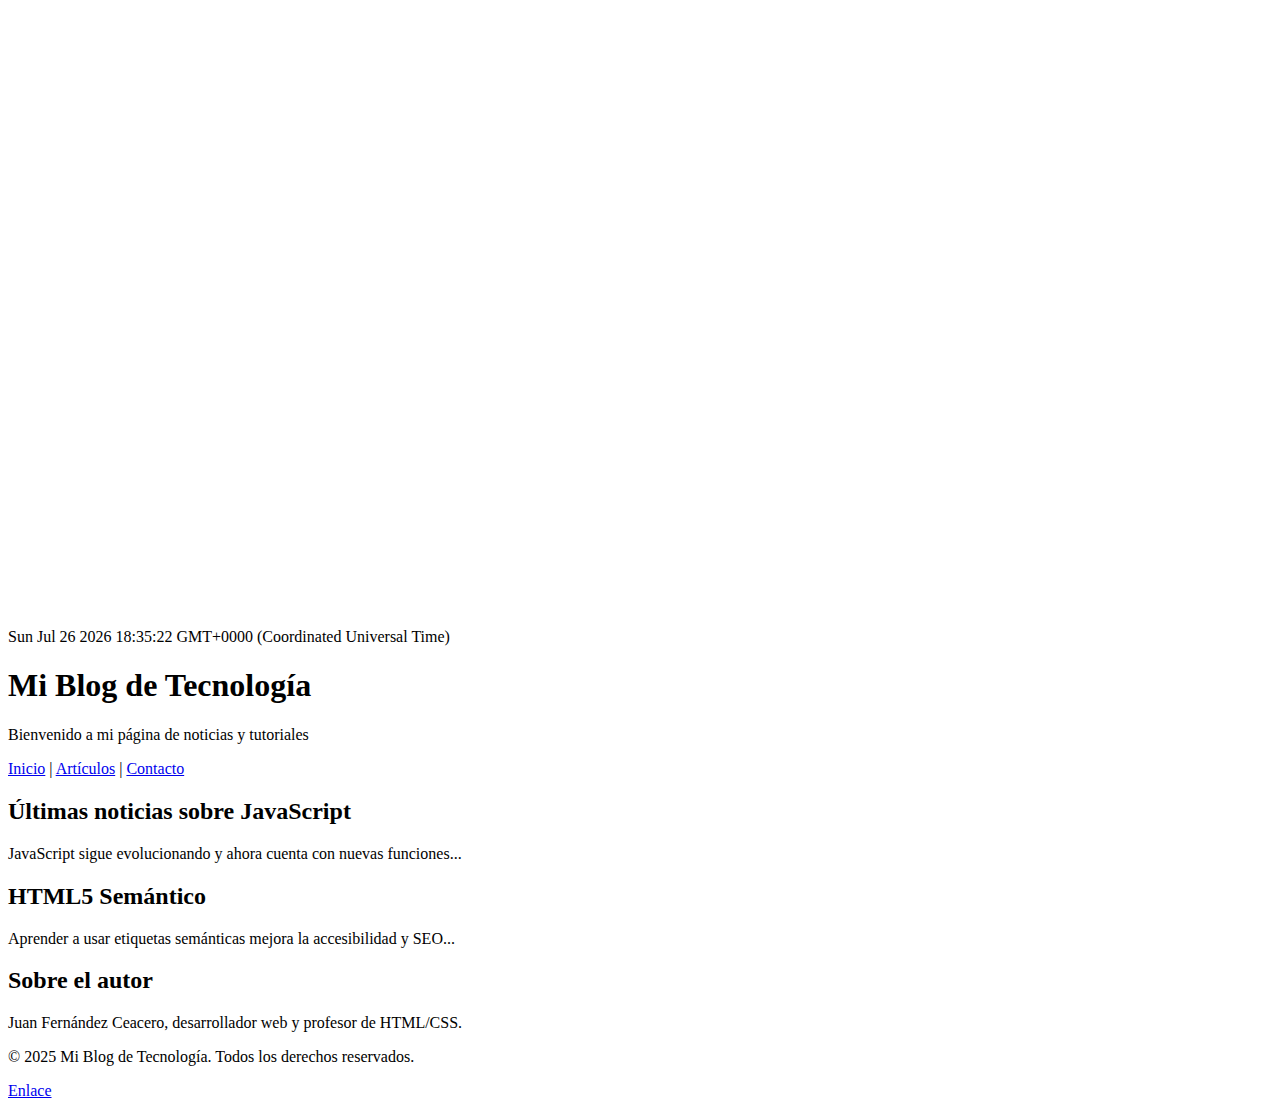
<file: 01-lecciones-aprendidas/leccion2.html>
<!DOCTYPE html>
<html lang="es-ES">

<head>
    <meta charset="UTF-8">

    <!-- Para diseño responsive en móviles y tablets -->
    <meta name="viewport" content="width=device-width, initial-scale=1.0">

    <!-- Un poco de SEO y descripción -->
    <meta name="description" content="Aprende HTML, CSS y JavaScript con ejemplos prácticos">
    <meta name="keywords" content="HTML, CSS, JavaScript, tutorial, aprendizaje">
    <meta name="author" content="Juan Fernández Ceacero">
    <meta name="robots" content="index, follow">
    <meta name="theme-color" content="#09f">

    <!-- Etiquetas Open Graph, no están bien definidas -->
    <meta property="og:title" content="Seguimos con HTML">
    <meta property="og:description" content="Aprende HTML, CSS y JavaScript con ejemplos prácticos">
    <meta property="og:type" content="website">
    <meta property="og:url" content="https://www.tusitio.com/">
    <meta property="og:image" content="https://www.tusitio.com/images/preview.png">
    <meta property="og:locale" content="es_ES">

    <link rel="alternate" hreflang="en" href="https://www.tusitio.com/en/pagina.html">
    <link rel="canonical" href="https://www.tusitio.com/pagina-principal.html">


    <!-- Refrescar página cada 30 segundos (opcional) -->
    <!-- <meta http-equiv="refresh" content="30"> -->

    <title>Seguimos con HTML</title>
    <link rel="icon" type="image/png" href="../assets/images/favicon.png"> <!-- Favicon -->

    <!-- <base href="./"> -->

    <style>
        iframe {
            width: 2000px;
            height: 600px;
        }
    </style>
</head>

<body>

    <!-- Iframes -->
    <iframe src="https://midu.dev/" title="Pagina de Midudev" frameborder="0"></iframe>

    <!-- Mostrar fecha actual con JavaScript -->
    <p id="fecha"></p>

    <script>
        document.getElementById("fecha").innerHTML = Date();
    </script>

    <noscript>Tu navegador no soporta JavaScript</noscript>

    <!-- HEADER: Encabezado principal del documento -->
    <header>
        <h1>Mi Blog de Tecnología</h1>
        <p>Bienvenido a mi página de noticias y tutoriales</p>
    </header>

    <!-- NAV: Menú de navegación principal -->
    <nav>
        <a href="#">Inicio</a> |
        <a href="#">Artículos</a> |
        <a href="#">Contacto</a>
    </nav>

    <!-- MAIN: Contenido principal de la página -->
    <main>

        <!-- SECTION: Sección temática del contenido -->
        <section>

            <!-- ARTICLE: Contenido independiente, por ejemplo un post -->
            <article>
                <h2>Últimas noticias sobre JavaScript</h2>
                <p>JavaScript sigue evolucionando y ahora cuenta con nuevas funciones...</p>
            </article>

            <article>
                <h2>HTML5 Semántico</h2>
                <p>Aprender a usar etiquetas semánticas mejora la accesibilidad y SEO...</p>
            </article>

        </section>

        <!-- ASIDE: Contenido lateral, como un sidebar con información extra -->
        <aside>
            <h2>Sobre el autor</h2>
            <p>Juan Fernández Ceacero, desarrollador web y profesor de HTML/CSS.</p>
        </aside>

    </main>

    <!-- FOOTER: Pie de página con información de contacto o copyright -->
    <footer>
        <p>© 2025 Mi Blog de Tecnología. Todos los derechos reservados.</p>
    </footer>

    <!-- Buenas prácticas de seguridad al visitar enlaces externos -->
    <a href="https://www.w3schools.com/html/html_responsive.asp" target="_blank" rel="noreferrer noopener">Enlace</a>

</body>

</html>
</file>
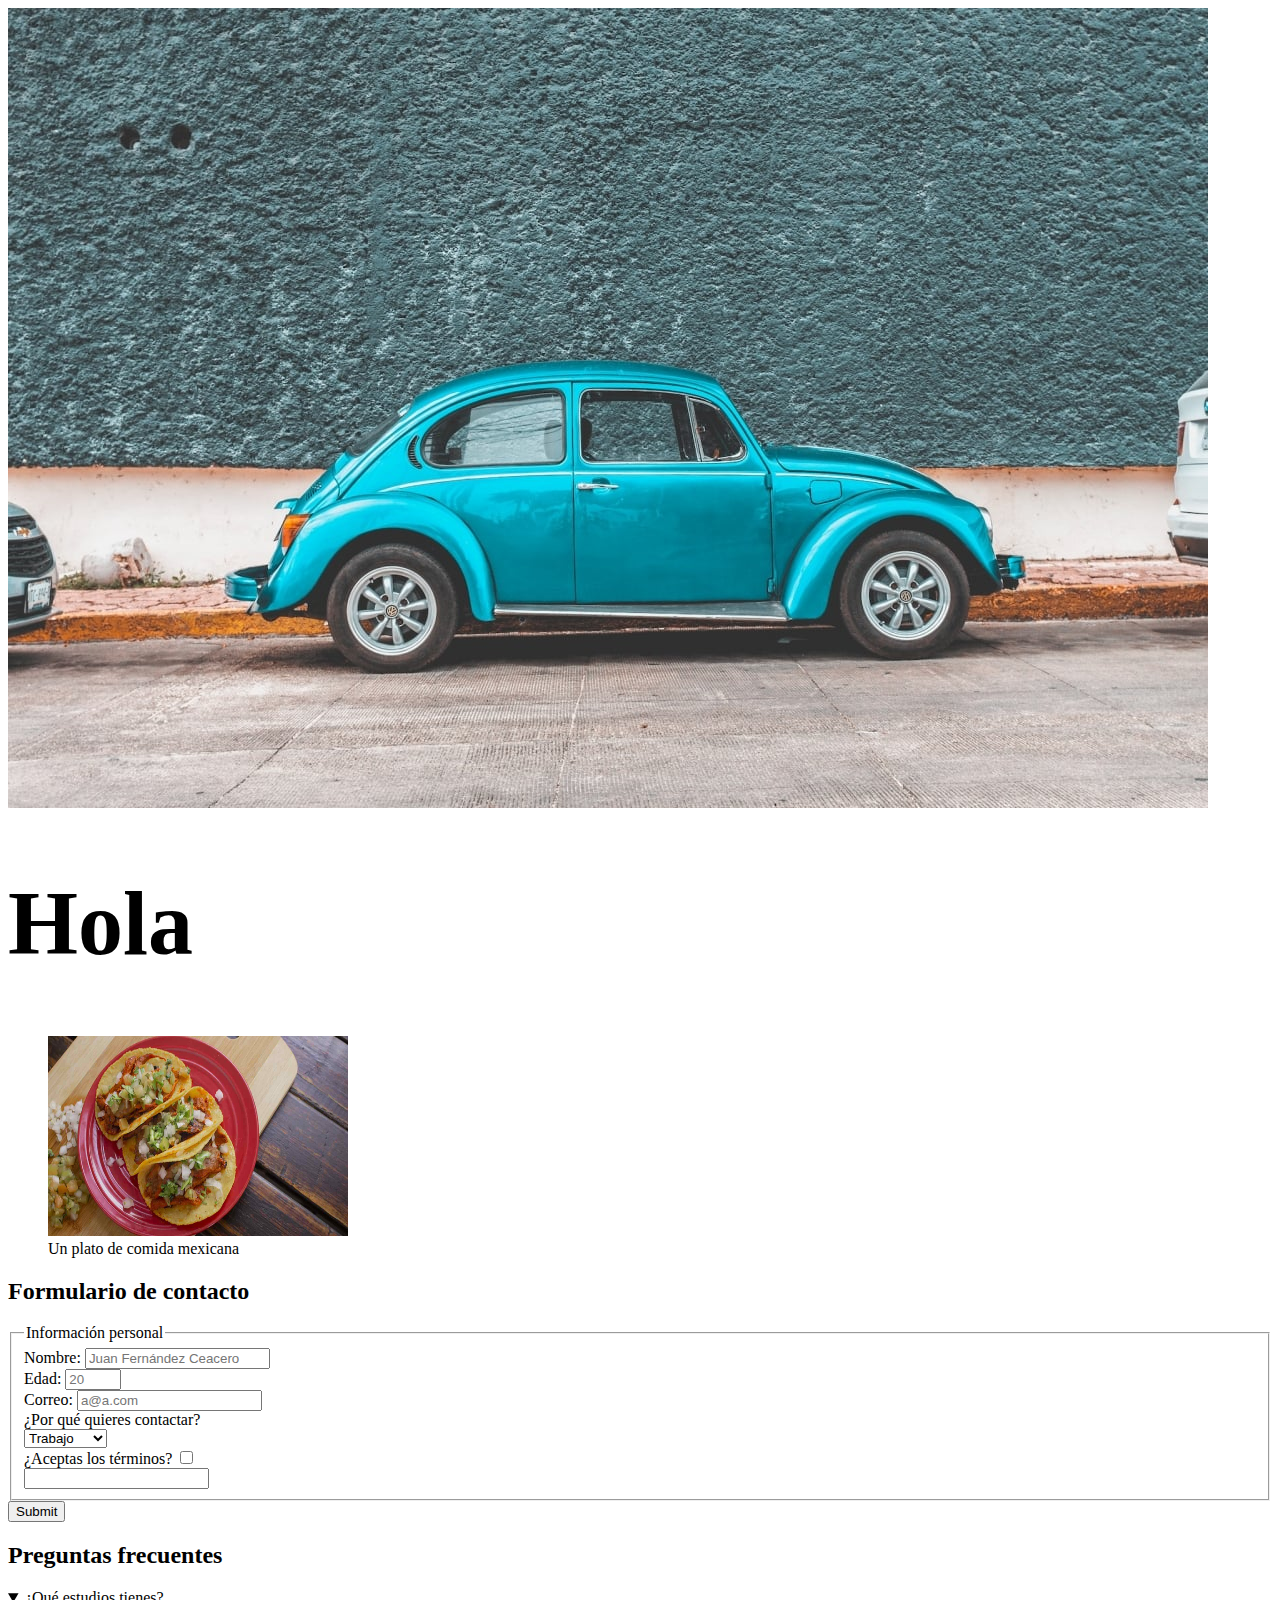
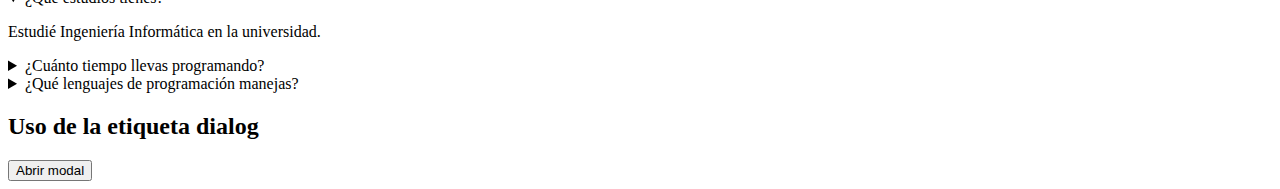
<file: 01-lecciones-aprendidas/leccion3.html>
<!DOCTYPE html>
<html lang="en">
<head>
    <meta charset="UTF-8">
    <meta name="viewport" content="width=device-width, initial-scale=1.0">
    <title>Cosas más avanzadas de html</title>
    <link rel="icon" type="image/png" href="../assets/images/favicon.png"> <!-- Favicon -->

</head>
<body>
    
    <!-- HTML Responsive -->
    <img src="../assets/images/coche.jpg" alt="Una imagen de un coche" style="max-width: 100%; height: auto;">

    <h1 style="font-size: 10vh;">Hola</h1>

    <!-- Más etiquetas semánticas interesantes -->
    <figure>
        <img loading="lazy" src="../assets/images/comida.jpg" alt="Una tortitas mexicanas" style="width: 300px; height: 200px;">
        <figcaption>Un plato de comida mexicana</figcaption>
    </figure> <!-- Loading lazy se usa para imágenes más abajo de las páginas -->

    <!-- Formularios -->

    <h2>Formulario de contacto</h2>
    <form action="https://httpbin.org/post" method="post">

        <fieldset>
            <legend>Información personal</legend>

            <div>
            <label for="name">Nombre: </label>
            <input type="text" id="name" name="name" placeholder="Juan Fernández Ceacero" required>
            </div>

            <!-- Tambíen se puede envolver el input en el label -->
            <div>
            <label>
                Edad:
                <input type="number" name="edad" placeholder="20" required min="0" max="99">

            </label>
            </div>
            <div>

                <label>
                    Correo:
                    <input type="email" name="correo" placeholder="a@a.com">
                </label>

            </div>
            <div>
                <label for="why">¿Por qué quieres contactar?</label><br>
                <select name="why" id="id">
                    
                    <option value="Trabajo">Trabajo</option>
                    <option value="Me aburro">Me aburro</option>

                </select><br>
                <label>
                    ¿Aceptas los términos?
                    <input type="checkbox" name="terms" required>

                </label>

            </div>
            <!-- También se puede hacer con DataList, mucho mejor -->
            <div>
                <datalist id="idiomas">
                    <option value="Lenguaje1">Lenguaje1</option>
                    <option value="Lenguaje2">Lenguaje2</option>
                    <option value="Lenguaje3">Lenguaje3</option>
                    <option value="Lenguaje4">Lenguaje4</option>
                </datalist>
                <label>
                    <input list="idiomas" name="lenguajes" required>
                </label>

            </div>

        </fieldset>
        <button>Submit</button> <!-- Los botones dentro de un formulario son de type="submit" -->

    </form>

    <!-- De MiduDev etiqueta Dialog, details, atributo loading lazy -->
    <section>
        <h2>Preguntas frecuentes</h2>

        <details open>
            <summary>¿Qué estudios tienes?</summary>
            <p>Estudié Ingeniería Informática en la universidad.</p>
        </details>

        <details>
            <summary>¿Cuánto tiempo llevas programando?</summary>
            <p>Llevo más de 5 años programando en distintos lenguajes como Python, JavaScript y C++.</p>
        </details>

        <details>
            <summary>¿Qué lenguajes de programación manejas?</summary>
            <p>Principalmente Python, JavaScript, Java y C++. También he trabajado con HTML, CSS y SQL.</p>
        </details>

    </section>

    <section>
        <h2>Uso de la etiqueta dialog</h2>
        <dialog id="dialog">

            <h1>¿Sabías que puedes abrir una modal así?</h1>
            <p>Y además es totalmente nativo</p>
            <button id="hide">Cerrar modal</button>

        </dialog>
        <button id="abrir">Abrir modal</button>

        <script>
            window.abrir.addEventListener('click', () => {

                window.dialog.showModal()
            })

            window.hide.addEventListener('click', () => {

                window.dialog.close()
            })
        </script>


    </section>

</body>
</html>
</file>
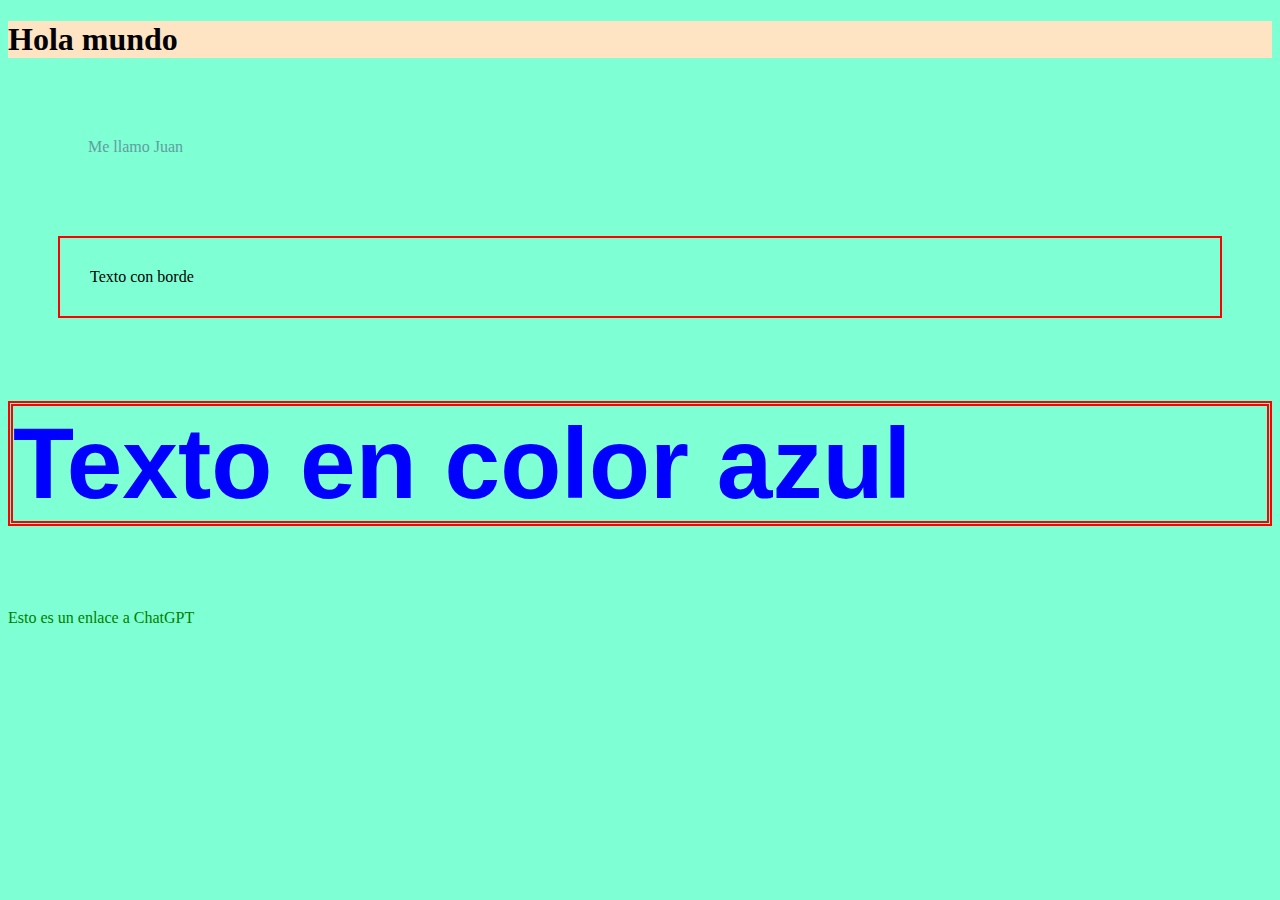
<file: 02-practicar-css/practicar_css.html>
<!DOCTYPE html>
<html lang="es-ES">
<head>
    <meta charset="UTF-8">
    <meta name="viewport" content="width=device-width, initial-scale=1.0">
    <title>Practicar CSS</title>
    <link rel="icon" type="image/png" href="../images/css.png">
    <link rel="stylesheet" href="styles.css">
</head>
<body>
    
    <!-- Colores -->
     <div>
        <h1 style="background-color: bisque;">Hola mundo</h1> <!-- Fondo -->
        <p style="color: cadetblue;">Me llamo Juan</p> <!-- Texto -->
        <p style="border: 2px solid red;">Texto con borde</p> <!-- Borde -->
     </div> 

     <div title="Para practicar con la hoja de estilos">

        <h2 id="prueba" class="clase">Texto en color azul</h2>
        <a href="https://chatgpt.com/" target="_blank">Esto es un enlace a ChatGPT</a>

     </div>


</body>
</html>
</file>
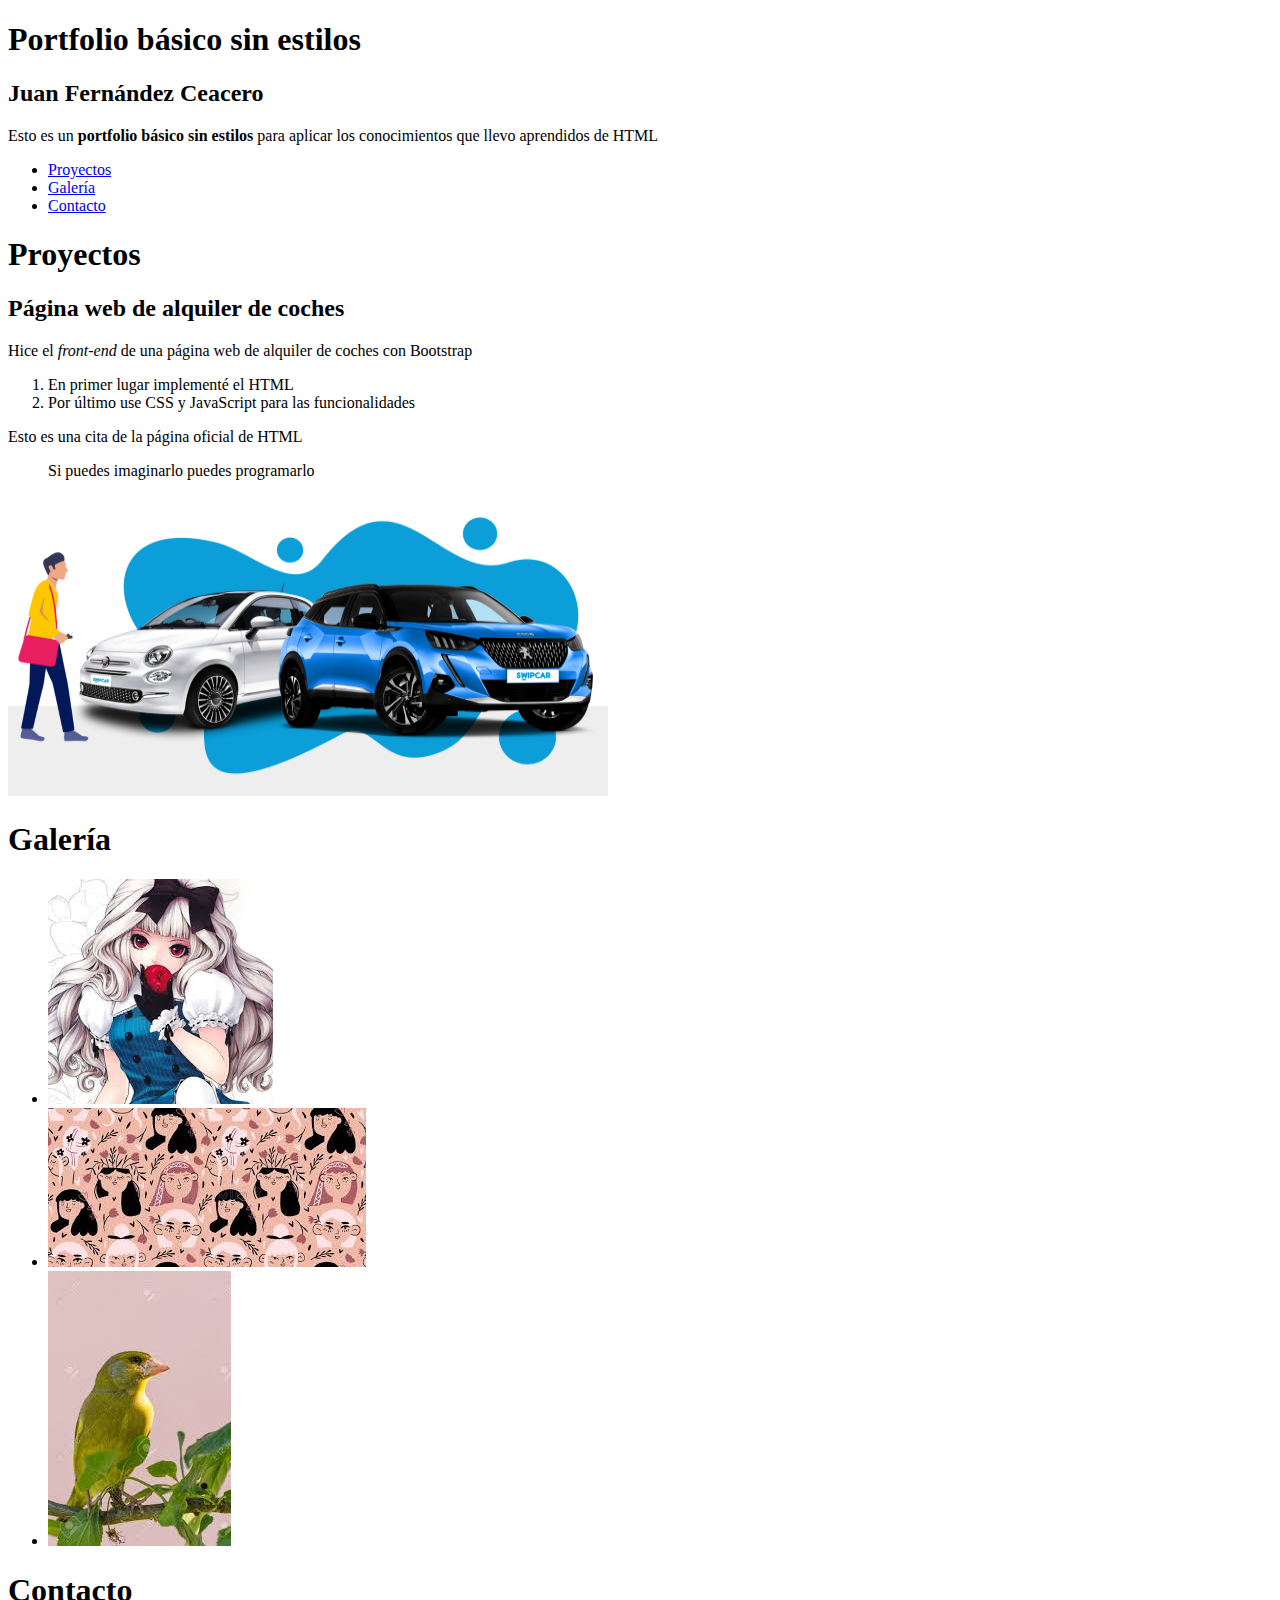
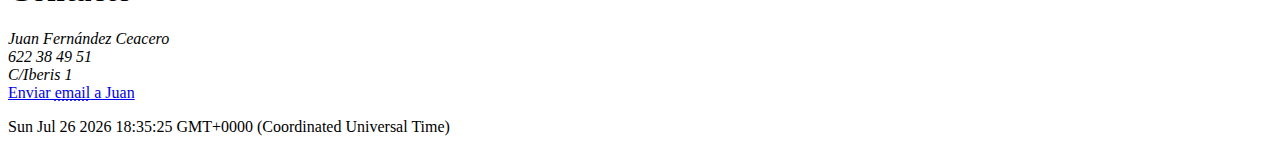
<file: 03-ejercicio-portfolio/portfoliobasico.html>
<!DOCTYPE html>
<html lang="es-ES">
<head>

    <meta charset="UTF-8">
    <meta name="viewport" content="width=device-width, initial-scale=1.0">
    <meta name="author" content="Juan Fernández Ceacero">
    <meta name="description" content="Porfolio básico sin estilos para practicar lo que llevo aprendido de HTML">

    <title>Portfolio básico sin estilos</title>
    <link rel="icon" type="image/x-icon" href="images/portfolio.ico">

    <script>
        document.addEventListener("DOMContentLoaded",() => {
            document.getElementById("fechaActual").innerHTML = Date();
        });
    </script>

</head>
<body>

    <header>

        <h1>Portfolio básico sin estilos</h1>
        <h2>Juan Fernández Ceacero</h2>
        <p>Esto es un <strong>portfolio básico sin estilos</strong> para aplicar los conocimientos que llevo aprendidos de HTML</p>

    </header>

    <nav>

        <ul>
            <li><a href="#proyectos">Proyectos</a></li>
            <li><a href="#galeria">Galería</a></li>
            <li><a href="#contacto">Contacto</a></li>
        </ul>

    </nav>

    <main>

        <section id="proyectos">

            <h1>Proyectos</h1>
            <article>

                <h2>Página web de alquiler de coches</h2>
                <p>Hice el <em title="Capa de presentación">front-end</em> de una página web de alquiler de coches con Bootstrap</p>
                <ol type="1">
                    <li>En primer lugar implementé el HTML</li>
                    <li>Por último use CSS y JavaScript para las funcionalidades</li>
                </ol>

                <p>Esto es una cita de la página oficial de HTML</p>
                <blockquote cite="https://lenguajehtml.com/">Si puedes imaginarlo puedes programarlo</blockquote>
                <a download href="images/renting.png">

                    <img src="images/renting.png" alt="Logo de la página web" width="600px" height="300px">
                </a>

            </article>

            <!-- Añadir más article para cada proyecto -->

        </section>
        <section id="galeria">

            <h1>Galería</h1>
            <ul>
                <li><img src="images/otaku.jpg" alt="Imagen de Otaku"></li>
                <li> <picture>

                    <source media="(min-width: 600px)" srcset="images/personas.jpg">
                    <img src="" alt=""> <!-- No es buena práctica dejar esto así, pero lo hago de prueba -->
                </picture></li>
                <li><a href="https://www.filmaffinity.com/es/film594164.html" target="_blank" rel="noreferrer noopener">
                    <img src="images/pajaro.jpg" alt="Imagen de un pajaro"></a>
                </li>
            </ul>
            
        </section>

        <section id="contacto">
            <h1>Contacto</h1>
            <address>
                Juan Fernández Ceacero <br>
                622 38 49 51 <br>
                C/Iberis 1
            </address>
        </section>

    </main>
    
    <!-- <aside></aside> -->

    <footer>
        <a href="mailto:juanf.ceacero@gmail.com">Enviar <abbr title="Correo electrónico">email</abbr> a Juan</a>
        <p id="fechaActual"></p>

    </footer>
    
</body>
</html>
</file>
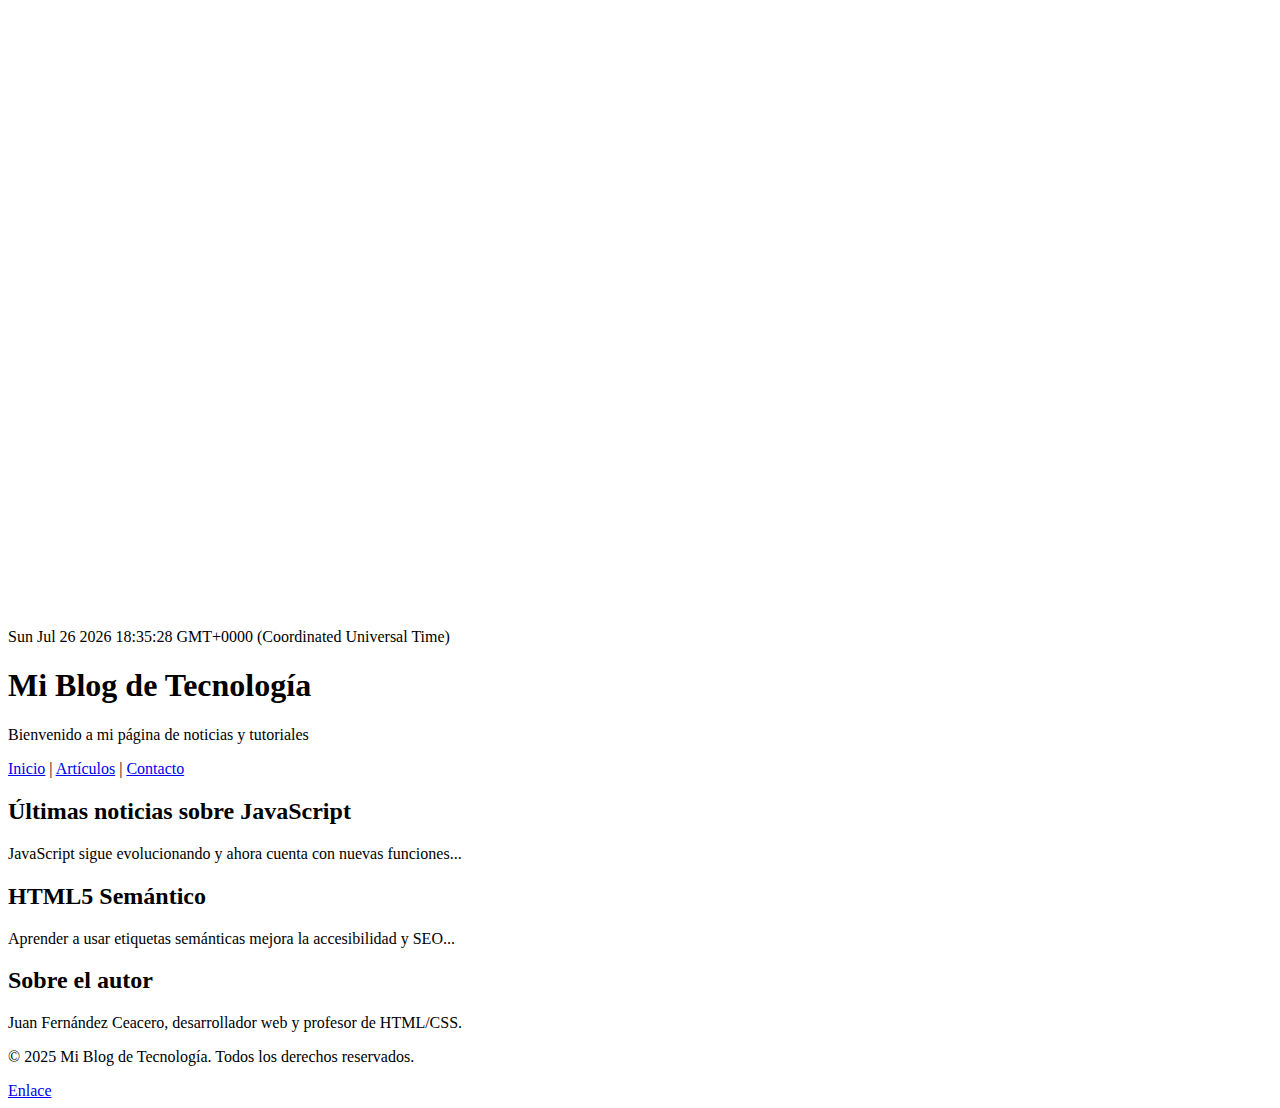
<file: tutorial/leccion2.html>
<!DOCTYPE html>
<html lang="es-ES">

<head>
    <meta charset="UTF-8">

    <!-- Para diseño responsive en móviles y tablets -->
    <meta name="viewport" content="width=device-width, initial-scale=1.0">

    <!-- Un poco de SEO y descripción -->
    <meta name="description" content="Aprende HTML, CSS y JavaScript con ejemplos prácticos">
    <meta name="keywords" content="HTML, CSS, JavaScript, tutorial, aprendizaje">
    <meta name="author" content="Juan Fernández Ceacero">
    <meta name="robots" content="index, follow">
    <meta name="theme-color" content="#09f">

    <!-- Etiquetas Open Graph, no están bien definidas -->
    <meta property="og:title" content="Seguimos con HTML">
    <meta property="og:description" content="Aprende HTML, CSS y JavaScript con ejemplos prácticos">
    <meta property="og:type" content="website">
    <meta property="og:url" content="https://www.tusitio.com/">
    <meta property="og:image" content="https://www.tusitio.com/images/preview.png">
    <meta property="og:locale" content="es_ES">

    <link rel="alternate" hreflang="en" href="https://www.tusitio.com/en/pagina.html">
    <link rel="canonical" href="https://www.tusitio.com/pagina-principal.html">


    <!-- Refrescar página cada 30 segundos (opcional) -->
    <!-- <meta http-equiv="refresh" content="30"> -->

    <title>Seguimos con HTML</title>
    <link rel="icon" type="image/png" href="images/favicon.png"> <!-- Favicon -->

    <!-- <base href="./"> -->

    <style>
        iframe {
            width: 2000px;
            height: 600px;
        }
    </style>
</head>

<body>

    <!-- Iframes -->
    <iframe src="https://midu.dev/" title="Pagina de Midudev" frameborder="0"></iframe>

    <!-- Mostrar fecha actual con JavaScript -->
    <p id="fecha"></p>

    <script>
        document.getElementById("fecha").innerHTML = Date();
    </script>

    <noscript>Tu navegador no soporta JavaScript</noscript>

    <!-- HEADER: Encabezado principal del documento -->
    <header>
        <h1>Mi Blog de Tecnología</h1>
        <p>Bienvenido a mi página de noticias y tutoriales</p>
    </header>

    <!-- NAV: Menú de navegación principal -->
    <nav>
        <a href="#">Inicio</a> |
        <a href="#">Artículos</a> |
        <a href="#">Contacto</a>
    </nav>

    <!-- MAIN: Contenido principal de la página -->
    <main>

        <!-- SECTION: Sección temática del contenido -->
        <section>

            <!-- ARTICLE: Contenido independiente, por ejemplo un post -->
            <article>
                <h2>Últimas noticias sobre JavaScript</h2>
                <p>JavaScript sigue evolucionando y ahora cuenta con nuevas funciones...</p>
            </article>

            <article>
                <h2>HTML5 Semántico</h2>
                <p>Aprender a usar etiquetas semánticas mejora la accesibilidad y SEO...</p>
            </article>

        </section>

        <!-- ASIDE: Contenido lateral, como un sidebar con información extra -->
        <aside>
            <h2>Sobre el autor</h2>
            <p>Juan Fernández Ceacero, desarrollador web y profesor de HTML/CSS.</p>
        </aside>

    </main>

    <!-- FOOTER: Pie de página con información de contacto o copyright -->
    <footer>
        <p>© 2025 Mi Blog de Tecnología. Todos los derechos reservados.</p>
    </footer>

    <!-- Buenas prácticas de seguridad al visitar enlaces externos -->
    <a href="https://www.w3schools.com/html/html_responsive.asp" target="_blank" rel="noreferrer noopener">Enlace</a>

</body>

</html>
</file>
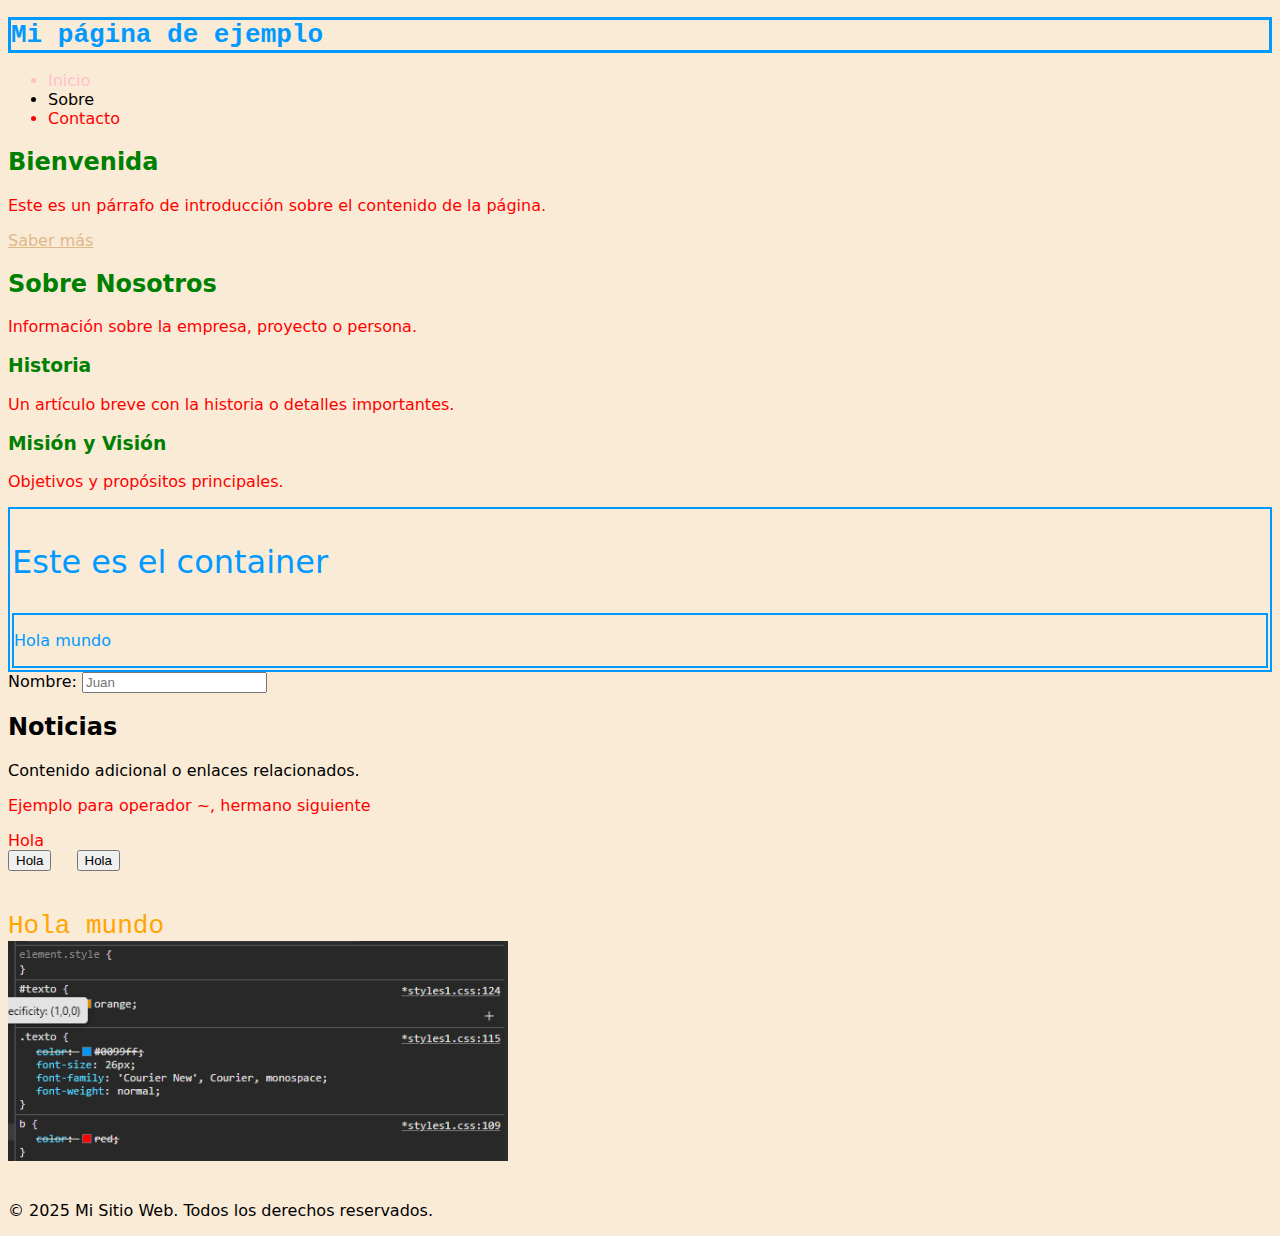
<file: 04-empezamos-css/01-introduccion/leccion1.html>
<!DOCTYPE html>
<html lang="es-ES">
<head>
    <meta charset="UTF-8">
    <meta name="viewport" content="width=device-width, initial-scale=1.0">
    <title>Algunos conceptos básicos de CSS</title>
    <link rel="icon" type="image/x-icon" href="../../assets/images/css.ico?v=1">
    <link rel="stylesheet" href="css/styles1.css">

</head>
<body>

  <header>
    <h1>Mi página de ejemplo</h1>
    <nav>
      <ul>
        <li>Inicio</li>
        <li>Sobre</li>
        <li>Contacto</li>
      </ul>
    </nav>
  </header>

  <main>
    <section id="inicio">
      <h2>Bienvenida</h2>
      <p>Este es un párrafo de introducción sobre el contenido de la página.</p>
      <a class="link" href="#sobre">Saber más</a>
    </section>

    <section id="sobre">
      <h2>Sobre Nosotros</h2>
      <p>Información sobre la empresa, proyecto o persona.</p>
      <article>
        <h3>Historia</h3>
        <p>Un artículo breve con la historia o detalles importantes.</p>
      </article>
      <article>
        <h3>Misión y Visión</h3>
        <p>Objetivos y propósitos principales.</p>
      </article>
    </section>

    <div class="container">
        <p>Este es el container</p>
        <div class="child">
            <p>Hola mundo</p>
        </div>
    </div>

    <label for="name">Nombre: </label>
    <input type="text" id="name" name="name" placeholder="Juan">

    <aside>
      <h2>Noticias</h2>
      <p>Contenido adicional o enlaces relacionados.</p>
    </aside>

    <section>

        <div>
        <p>Ejemplo para operador ~, hermano siguiente</p>
        <span>Hola</span>
        </div>

        <button>
            Hola
        </button>
        <button>
            Hola
        </button>

    </section>

    <!-- Ejemplo para la especificidad -->
     <div class="contenedor">
        <b class="texto" id="texto">Hola mundo</b>
        <img src="../../assets/images/especificidad_ejemplo.png" alt="Ejemplo para la especificidad" width="500px" height="220px">
     </div>
  </main>

  <footer>
    <p>&copy; 2025 Mi Sitio Web. Todos los derechos reservados.</p>
  </footer>
    
</body>
</html>
</file>
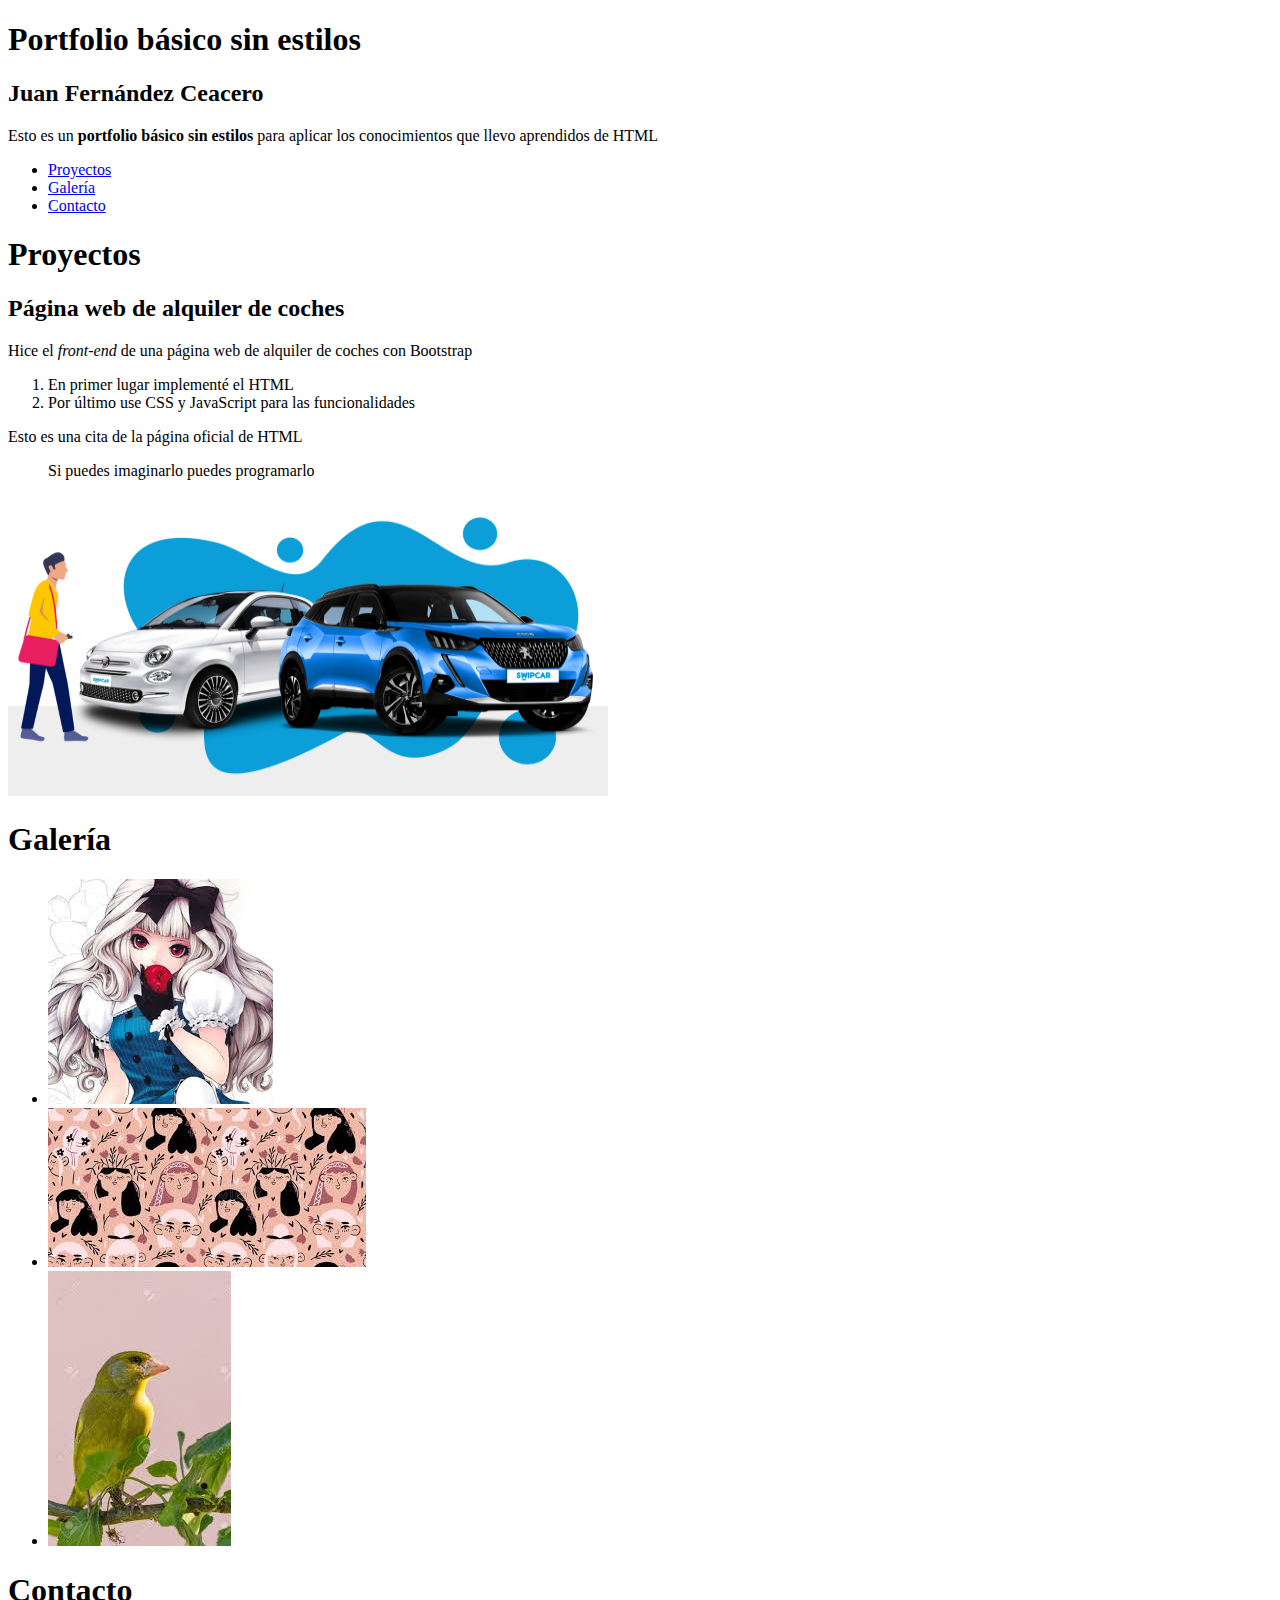
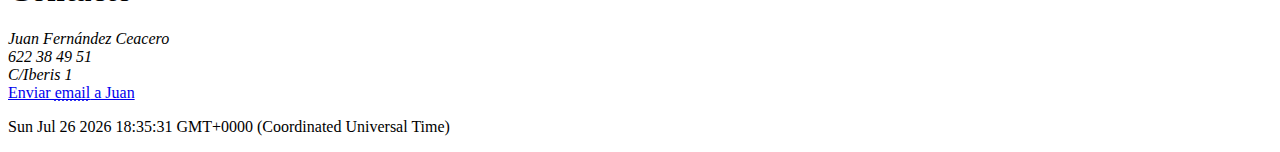
<file: tutorial/ejercicios/portfoliobasico.html>
<!DOCTYPE html>
<html lang="es-ES">
<head>

    <meta charset="UTF-8">
    <meta name="viewport" content="width=device-width, initial-scale=1.0">
    <meta name="author" content="Juan Fernández Ceacero">
    <meta name="description" content="Porfolio básico sin estilos para practicar lo que llevo aprendido de HTML">

    <title>Portfolio básico sin estilos</title>
    <link rel="icon" type="image/x-icon" href="imagesPortfolio/portfolio.ico">

    <script>
        document.addEventListener("DOMContentLoaded",() => {
            document.getElementById("fechaActual").innerHTML = Date();
        });
    </script>

</head>
<body>

    <header>

        <h1>Portfolio básico sin estilos</h1>
        <h2>Juan Fernández Ceacero</h2>
        <p>Esto es un <strong>portfolio básico sin estilos</strong> para aplicar los conocimientos que llevo aprendidos de HTML</p>

    </header>

    <nav>

        <ul>
            <li><a href="#proyectos">Proyectos</a></li>
            <li><a href="#galeria">Galería</a></li>
            <li><a href="#contacto">Contacto</a></li>
        </ul>

    </nav>

    <main>

        <section id="proyectos">

            <h1>Proyectos</h1>
            <article>

                <h2>Página web de alquiler de coches</h2>
                <p>Hice el <em title="Capa de presentación">front-end</em> de una página web de alquiler de coches con Bootstrap</p>
                <ol type="1">
                    <li>En primer lugar implementé el HTML</li>
                    <li>Por último use CSS y JavaScript para las funcionalidades</li>
                </ol>

                <p>Esto es una cita de la página oficial de HTML</p>
                <blockquote cite="https://lenguajehtml.com/">Si puedes imaginarlo puedes programarlo</blockquote>
                <a download href="imagesPortfolio/renting.png">

                    <img src="imagesPortfolio/renting.png" alt="Logo de la página web" width="600px" height="300px">
                </a>

            </article>

            <!-- Añadir más article para cada proyecto -->

        </section>
        <section id="galeria">

            <h1>Galería</h1>
            <ul>
                <li><img src="imagesPortfolio/otaku.jpg" alt="Imagen de Otaku"></li>
                <li> <picture>

                    <source media="(min-width: 600px)" srcset="imagesPortfolio/personas.jpg">
                    <img src="" alt=""> <!-- No es buena práctica dejar esto así, pero lo hago de prueba -->
                </picture></li>
                <li><a href="https://www.filmaffinity.com/es/film594164.html" target="_blank" rel="noreferrer noopener">
                    <img src="imagesPortfolio/pajaro.jpg" alt="Imagen de un pajaro"></a>
                </li>
            </ul>
            
        </section>

        <section id="contacto">
            <h1>Contacto</h1>
            <address>
                Juan Fernández Ceacero <br>
                622 38 49 51 <br>
                C/Iberis 1
            </address>
        </section>

    </main>
    
    <!-- <aside></aside> -->

    <footer>
        <a href="mailto:juanf.ceacero@gmail.com">Enviar <abbr title="Correo electrónico">email</abbr> a Juan</a>
        <p id="fechaActual"></p>

    </footer>
    
</body>
</html>
</file>
<file: 02-practicar-css/styles.css>
body{

    background-color: aquamarine;

}

h2{

    color: blue;
    font-family: Arial, Helvetica, sans-serif;
    font-size: 100px;

}

p{

    padding: 30px; /* Espacio entre el texto y el borde */
    margin: 50px; /* Espacio fuera del borde */ 

}

.clase{

    border: 5px double red;

}

a:link{

    color:green;
    background-color: transparent; 
    text-decoration: none;

}

a:visited{

    color:blue;
    background-color: transparent;
    text-decoration: none;

}

a:hover{

    color:red;
    background-color: transparent;
    text-decoration: underline;

}

a:active {
  color: yellow;
  background-color: transparent;
  text-decoration: underline;
}
</file>
<file: 04-empezamos-css/01-introduccion/css/styles1.css>
h1{

    /* Hay varias formas de aplicar colores, las vemos */
    /* color: rgba(100, 0, 230, 50%); */
    /* color: rgb(100 0 230 / 10%);  Moderno */
    /* color: hsl(60, 100%, 34%); */
    /* color: oklch(lightness chroma hue / 50%); */
    color: #0099ff;
    border-width: 3px;
    border-style: solid;
    /* border-color: currentColor; */
    font-family: monospace; /* Esta fuente no se hereda del body y coge monospace */

}

.link{
    color: burlywood;
}
.link:hover{

    color: black;
    /* border: 2px solid red; Afecta al contenido (el contenido se mueve al dibujarse el borde */
    outline: 2px solid red; /* Se dibuja encima del contenido (no se mueve)*/

}

.link:active{

    color: red;

}

input:focus{

    border: 4px solid red;
    outline: none; /* Para quitar el contorno amarillo por defecto */

}

body{

    background-color: antiquewhite;
    font-family: system-ui, -apple-system, BlinkMacSystemFont, 
    'Segoe UI', Roboto, Oxygen, Ubuntu, Cantarell
    , 'Open Sans', 'Helvetica Neue', sans-serif;


}

.container{

    border: 2px solid #09f;
    font-size: 32px;
    color: #0099ff;
    padding: 2px; /* Padding por ejemplo no se hereda */

}

.child{

    border: inherit; /* initial, unset, revert también existen*/
    font-size: initial; /* Ejemplo */

}

li:first-child{

    color: pink;

}

li:last-child{

    color: red;
}

section{

    color: green;

}

section p { /* Todos lo p dentro de un section */

    color: red;

}

section > p{ /* Todos los p de primer nivel dentro de un section */

    color: red;
}

p ~ span{ /* el span hermano siguiente del p, si necesitas que sea justo despues usar operador + */

    color: red;

}

button + button{

    margin-left: 20px;

}

.contenedor{

    display: flex;
    flex-direction: column;
    align-items: start;
    margin-top: 40px;
    margin-bottom: 40px;

}

/* A continuación voy a poner un ejemplo para la especificidad 
id > clases > elementos y pseudo-elementos*/

b{

    color: red /* !important para sobreescribir toda especificidad*/; 

}

.texto{

    color: #0099ff;
    font-size: 26px;
    font-family:'Courier New', Courier, monospace;
    font-weight: normal; /* Para quitar la negrita */

}

#texto{

    color: orange;

}
</file>
